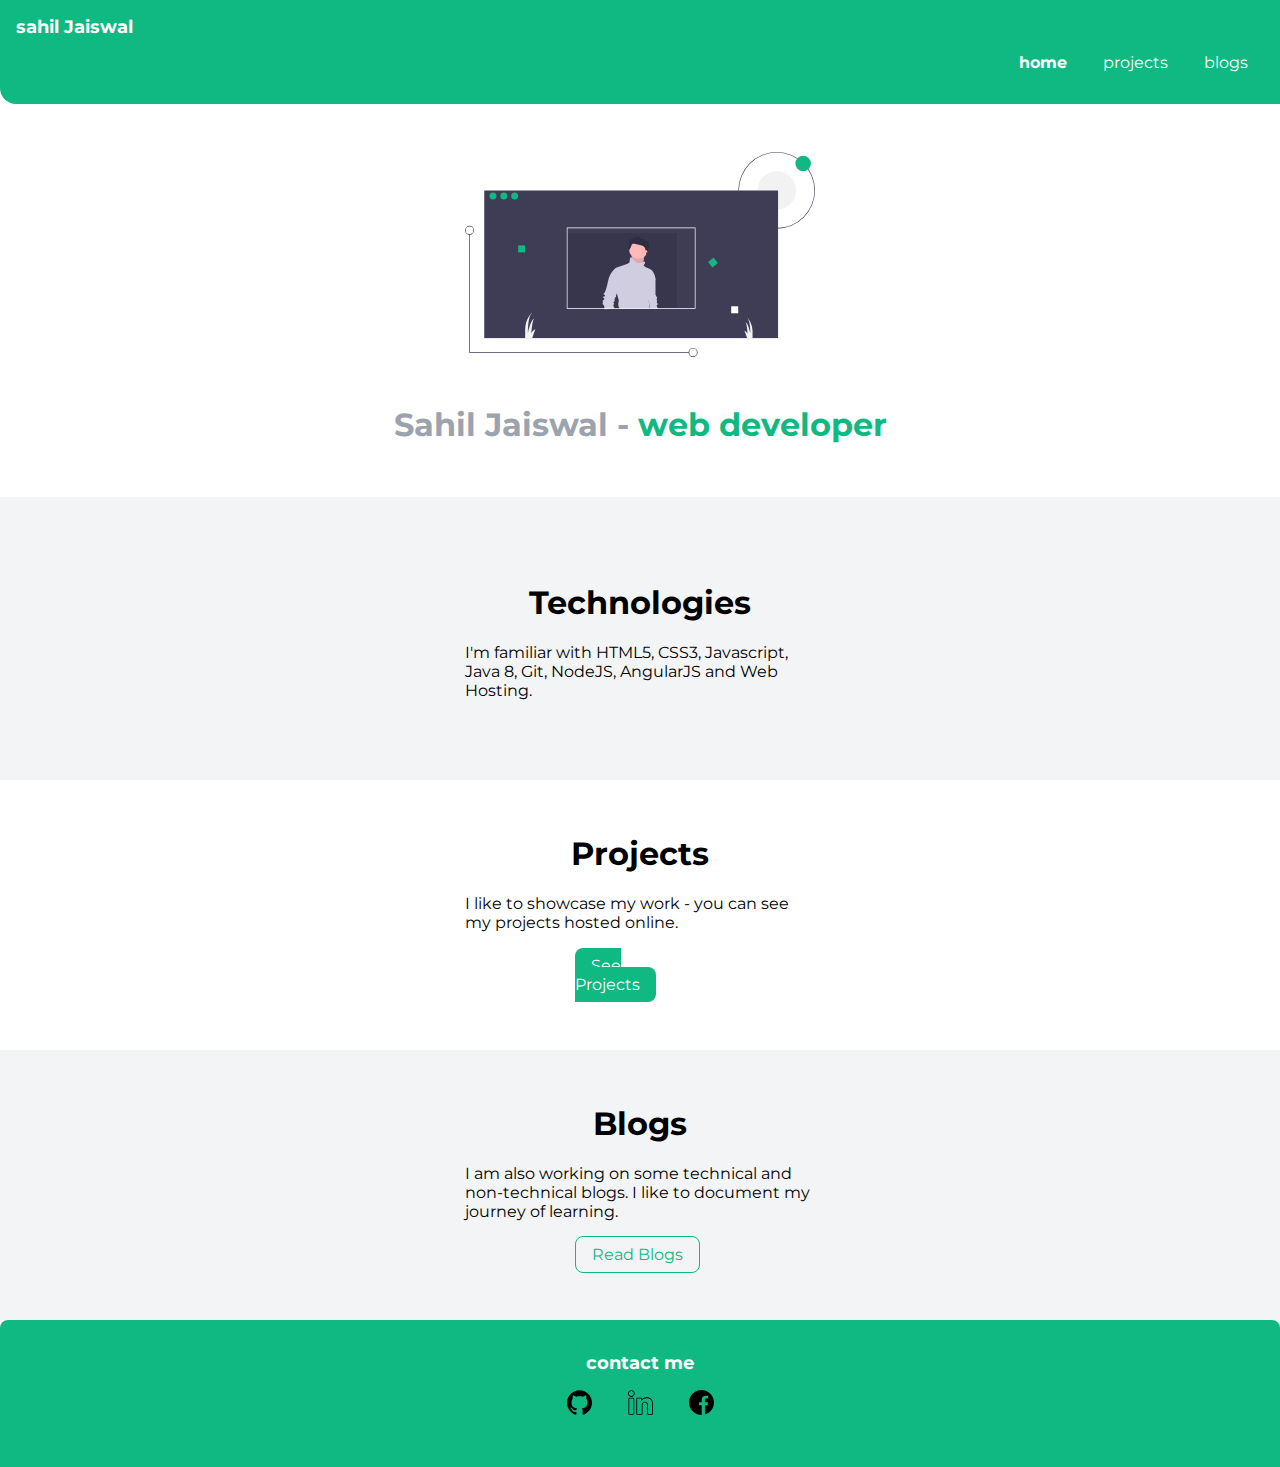
<file: index.html>
<!DOCTYPE html>
<html lang="en">

<head>
    <meta charset="UTF-8">
    <meta name="viewport" content="width=device-width, initial-scale=1.0">
    <title>home | Sahil Jaiswal</title>
    <link href="/styles.css" rel="stylesheet">
</head>

<body>

    <nav class="navigation container">
        <div class="nav-brand">sahil Jaiswal</div>
        <ul class="list-non-bullet nav-pills">
            <li class="list-inline">
                <a class="link link-active" href="/">home</a>
            </li>
            <li class="list-inline">
                <a class="link" href="/projects.html">projects</a>
            </li>
            <li class="list-inline">
                <a class="link" href="/blogs.html">blogs</a>
            </li>
        </ul>
    </nav>

    <header class="hero">
        <img class="hero-img" src="/images/portfolio_website.svg" />
        <h1 class="hero-heading">Sahil Jaiswal - <span class="hero-invert"> web developer</span></h1>
    </header>

    <section class="section section-non-button ow">
        <div class="container-center">
            <h1>Technologies</h1>
            <p>I'm familiar with HTML5, CSS3, Javascript, Java 8, Git, NodeJS, AngularJS and Web Hosting.</p>
        </div>
    </section>

    <section class="section">
        <div class="container-center">
            <h1>Projects</h1>
            <p>I like to showcase my work - you can see my projects hosted online. </p>
            <div class="space-center">
                <a class="link link-primary" href="/projects.html">See Projects</a>
            </div>
        </div>
    </section>

    <section class="section ow">
        <div class="container-center">
            <h1>Blogs</h1>
            <p>I am also working on some technical and non-technical blogs. I like to document my journey of learning.
            </p>
            <div class="space-center">
                <a class="link link-secondary" href="/blogs.html">Read Blogs</a>
                <div>
                </div>
    </section>

    <footer class="footer">
        <div class="footer-header">contact me </div>
        <ul class="list-non-bullet">
            <li class="list-inline"><a class="link" href="https://github.com/sahiljais"><img class="icon"
                        src="/images/github.svg"></a></li>
            <li class="list-inline"><a class="link" href="https://linkedin.com/in/sahiljaiswal"><img class="icon"
                        src="/images/linkedin.svg"></a></li>
            <li class="list-inline"><a class="link" href="https://www.facebook.com/sahil.jaiswal713/"><img class="icon"
                        src="/images/facebook.svg"></a></li>
        </ul>

    </footer>

</body>

</html>
</file>
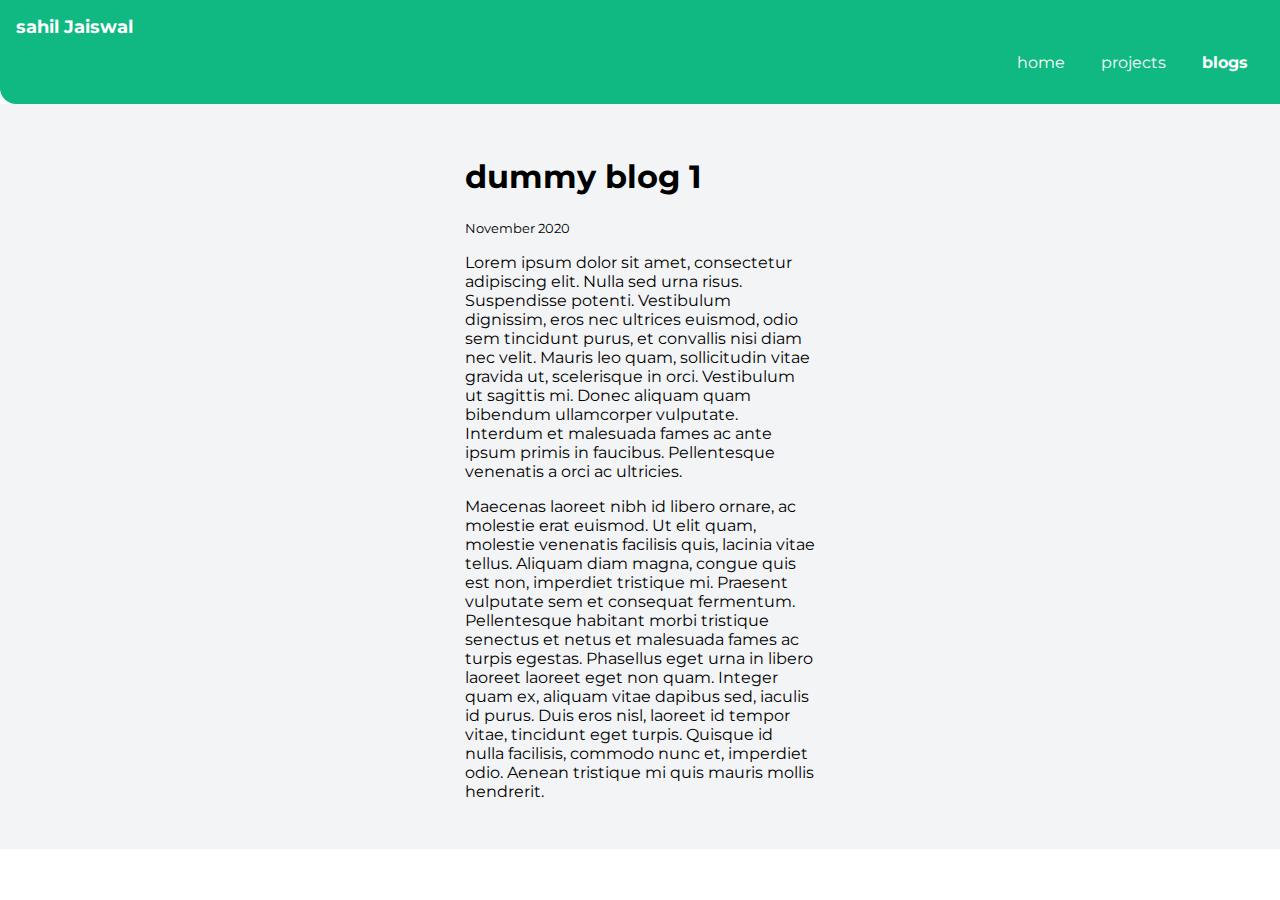
<file: blog1.html>
<!DOCTYPE html>
<html lang="en">

<head>
    <meta charset="UTF-8">
    <meta name="viewport" content="width=device-width, initial-scale=1.0">
    <title>blogs | Sahil Jaiswal</title>
    <link href="/styles.css" rel="stylesheet" />
</head>

<nav class="navigation container">
    <div class="nav-brand">sahil Jaiswal</div>
    <ul class="list-non-bullet nav-pills">
        <li class="list-inline">
            <a class="link" href="/">home</a>
        </li>
        <li class="list-inline">
            <a class="link" href="/projects.html">projects</a>
        </li>
        <li class="list-inline">
            <a class="link link-active" href="/blogs.html">blogs</a>
        </li>
    </ul>
</nav>

<section class="section ow">
    <div class="container-center">
        <h1 class="left-align">dummy blog 1</h1>
        <small>November 2020</small>
        <p>Lorem ipsum dolor sit amet, consectetur adipiscing elit. Nulla sed urna risus. Suspendisse potenti.
            Vestibulum dignissim, eros nec ultrices euismod, odio sem tincidunt purus, et convallis nisi diam nec velit.
            Mauris leo quam, sollicitudin vitae gravida ut, scelerisque in orci. Vestibulum ut sagittis mi. Donec
            aliquam quam bibendum ullamcorper vulputate. Interdum et malesuada fames ac ante ipsum primis in faucibus.
            Pellentesque venenatis a orci ac ultricies.</p>

        <p>Maecenas laoreet nibh id libero ornare, ac molestie erat euismod. Ut elit quam, molestie venenatis facilisis
            quis, lacinia vitae tellus. Aliquam diam magna, congue quis est non, imperdiet tristique mi. Praesent
            vulputate sem et consequat fermentum. Pellentesque habitant morbi tristique senectus et netus et malesuada
            fames ac turpis egestas. Phasellus eget urna in libero laoreet laoreet eget non quam. Integer quam ex,
            aliquam vitae dapibus sed, iaculis id purus. Duis eros nisl, laoreet id tempor vitae, tincidunt eget turpis.
            Quisque id nulla facilisis, commodo nunc et, imperdiet odio. Aenean tristique mi quis mauris mollis
            hendrerit.
        </p>

    </div>
</section>
</file>
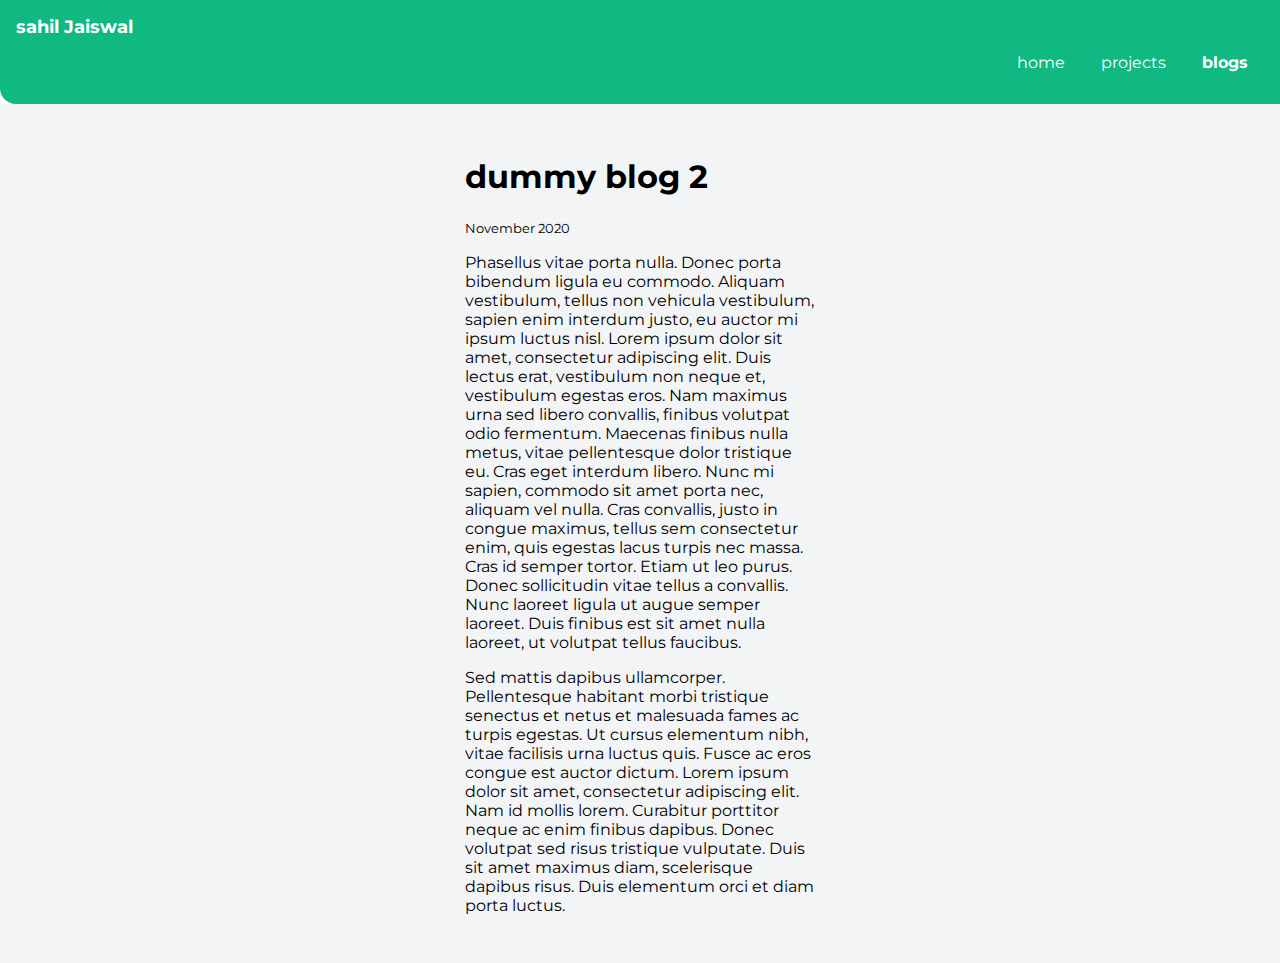
<file: blog2.html>
<!DOCTYPE html>
<html lang="en">

<head>
    <meta charset="UTF-8">
    <meta name="viewport" content="width=device-width, initial-scale=1.0">
    <title>blogs | Sahil Jaiswal</title>
    <link href="/styles.css" rel="stylesheet" />
</head>

<nav class="navigation container">
    <div class="nav-brand">sahil Jaiswal</div>
    <ul class="list-non-bullet nav-pills">
        <li class="list-inline">
            <a class="link" href="/">home</a>
        </li>
        <li class="list-inline">
            <a class="link" href="/projects.html">projects</a>
        </li>
        <li class="list-inline">
            <a class="link link-active" href="/blogs.html">blogs</a>
        </li>
    </ul>
</nav>

<section class="section ow">
    <div class="container-center">
        <h1 class="left-align">dummy blog 2</h1>
        <small>November 2020</small>
        <p>Phasellus vitae porta nulla. Donec porta bibendum ligula eu commodo. Aliquam vestibulum, tellus non vehicula
            vestibulum, sapien enim interdum justo, eu auctor mi ipsum luctus nisl. Lorem ipsum dolor sit amet,
            consectetur adipiscing elit. Duis lectus erat, vestibulum non neque et, vestibulum egestas eros. Nam maximus
            urna sed libero convallis, finibus volutpat odio fermentum. Maecenas finibus nulla metus, vitae pellentesque
            dolor tristique eu. Cras eget interdum libero. Nunc mi sapien, commodo sit amet porta nec, aliquam vel
            nulla. Cras convallis, justo in congue maximus, tellus sem consectetur enim, quis egestas lacus turpis nec
            massa. Cras id semper tortor. Etiam ut leo purus. Donec sollicitudin vitae tellus a convallis. Nunc laoreet
            ligula ut augue semper laoreet. Duis finibus est sit amet nulla laoreet, ut volutpat tellus faucibus.</p>

        <p>Sed mattis dapibus ullamcorper. Pellentesque habitant morbi tristique senectus et netus et malesuada fames ac
            turpis egestas. Ut cursus elementum nibh, vitae facilisis urna luctus quis. Fusce ac eros congue est auctor
            dictum. Lorem ipsum dolor sit amet, consectetur adipiscing elit. Nam id mollis lorem. Curabitur porttitor
            neque ac enim finibus dapibus. Donec volutpat sed risus tristique vulputate. Duis sit amet maximus diam,
            scelerisque dapibus risus. Duis elementum orci et diam porta luctus.
        </p>

    </div>
</section>
</file>
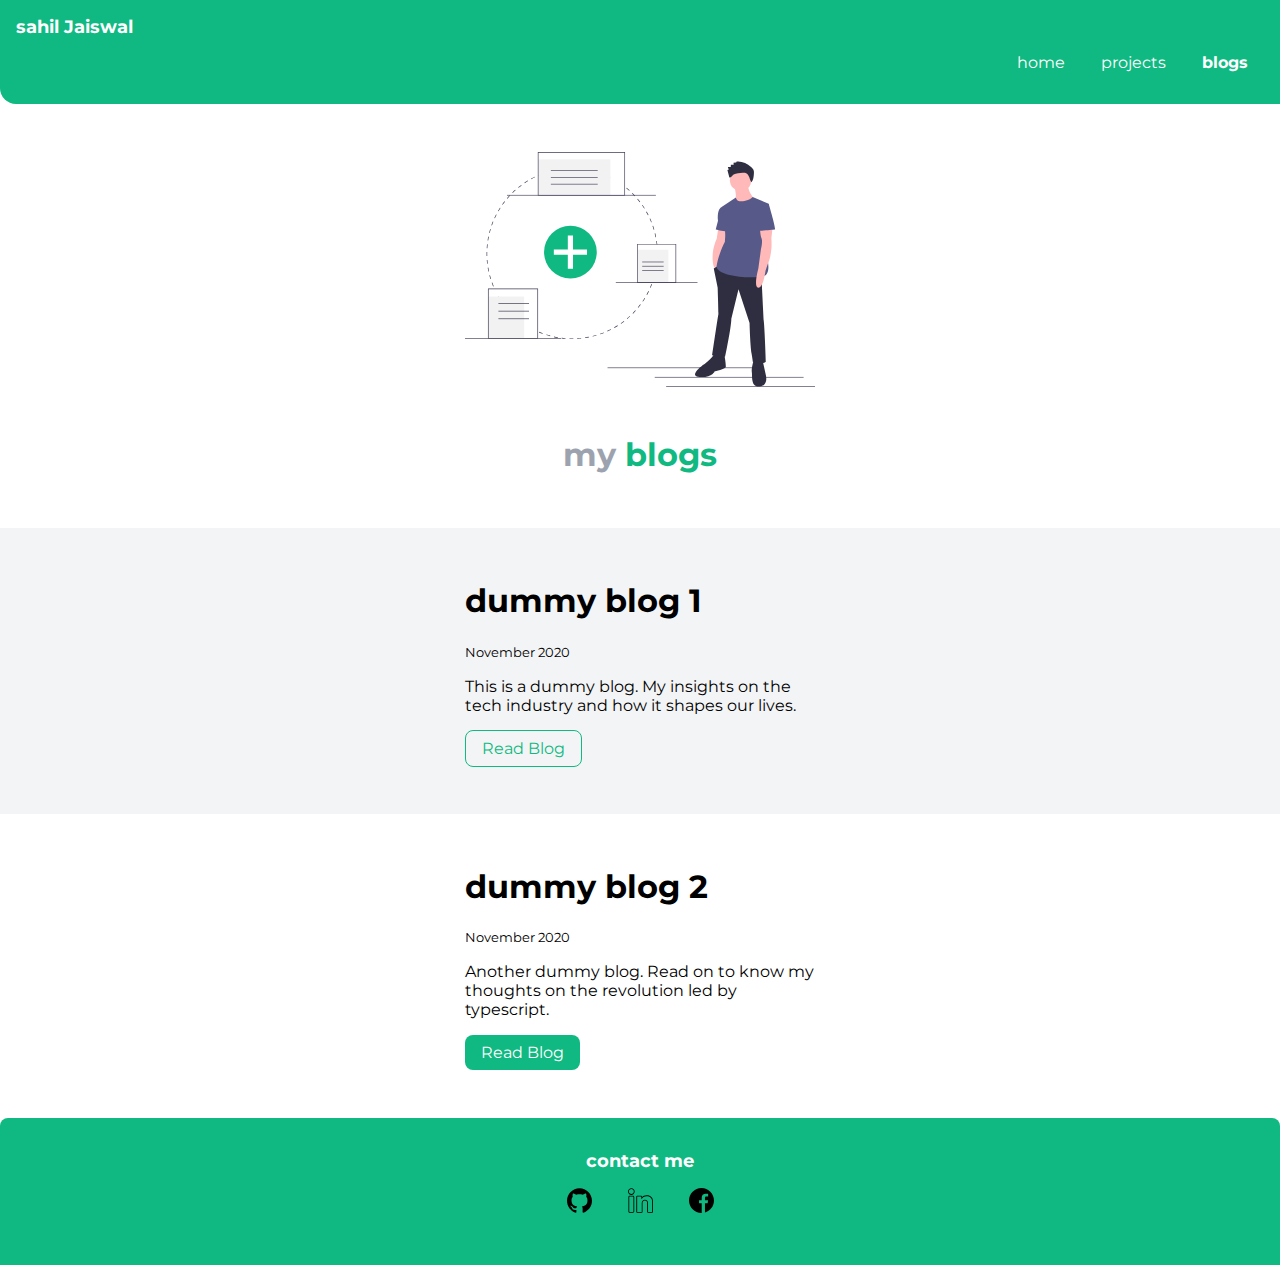
<file: blogs.html>
<!DOCTYPE html>
<html lang="en">

<head>
    <meta charset="UTF-8">
    <meta name="viewport" content="width=device-width, initial-scale=1.0">
    <title>blogs | Sahil Jaiswal</title>
    <link href="/styles.css" rel="stylesheet" />
</head>

<nav class="navigation container">
    <div class="nav-brand">sahil Jaiswal</div>
    <ul class="list-non-bullet nav-pills">
        <li class="list-inline">
            <a class="link" href="/">home</a>
        </li>
        <li class="list-inline">
            <a class="link" href="/projects.html">projects</a>
        </li>
        <li class="list-inline">
            <a class="link link-active" href="/blogs.html">blogs</a>
        </li>
    </ul>
</nav>

<body>

    <header class="hero">
        <img class="hero-img" src="/images/blogpost.svg" />
        <h1 class="hero-heading">my <span class="hero-invert">blogs</span></h1>
    </header>

</body>

<section class="section ow">
    <div class="container-center">
        <h1 class="left-align">dummy blog 1</h1>
        <small>November 2020</small>
        <p>This is a dummy blog. My insights on the tech industry and how it shapes our lives.
        </p>
        <div class="blog-space-center">
            <a class="link link-secondary" href="/blog1.html">Read Blog</a>
        </div>
    </div>
</section>

<section class="section">
    <div class="container-center">
        <h1 class="left-align">dummy blog 2</h1>
        <small>November 2020</small>
        <p>Another dummy blog. Read on to know my thoughts on the revolution led by typescript.</p>
        <div class="blog-space-center">
            <a class="link link-primary" href="/blog2.html">Read Blog</a>
        </div>
    </div>
</section>


<footer class="footer">
    <div class="footer-header">contact me </div>
    <ul class="list-non-bullet">
        <li class="list-inline"><a class="link" href="https://github.com/sahiljais"><img class="icon"
                    src="/images/github.svg"></a></li>
        <li class="list-inline"><a class="link" href="https://linkedin.com/in/sahiljaiswal"><img class="icon" src="/images/linkedin.svg"></a></li>
        <li class="list-inline"><a class="link" href="https://www.facebook.com/sahil.jaiswal713/"><img class="icon"
                    src="/images/facebook.svg"></a></li>
    </ul>

</footer>

</html>
</file>
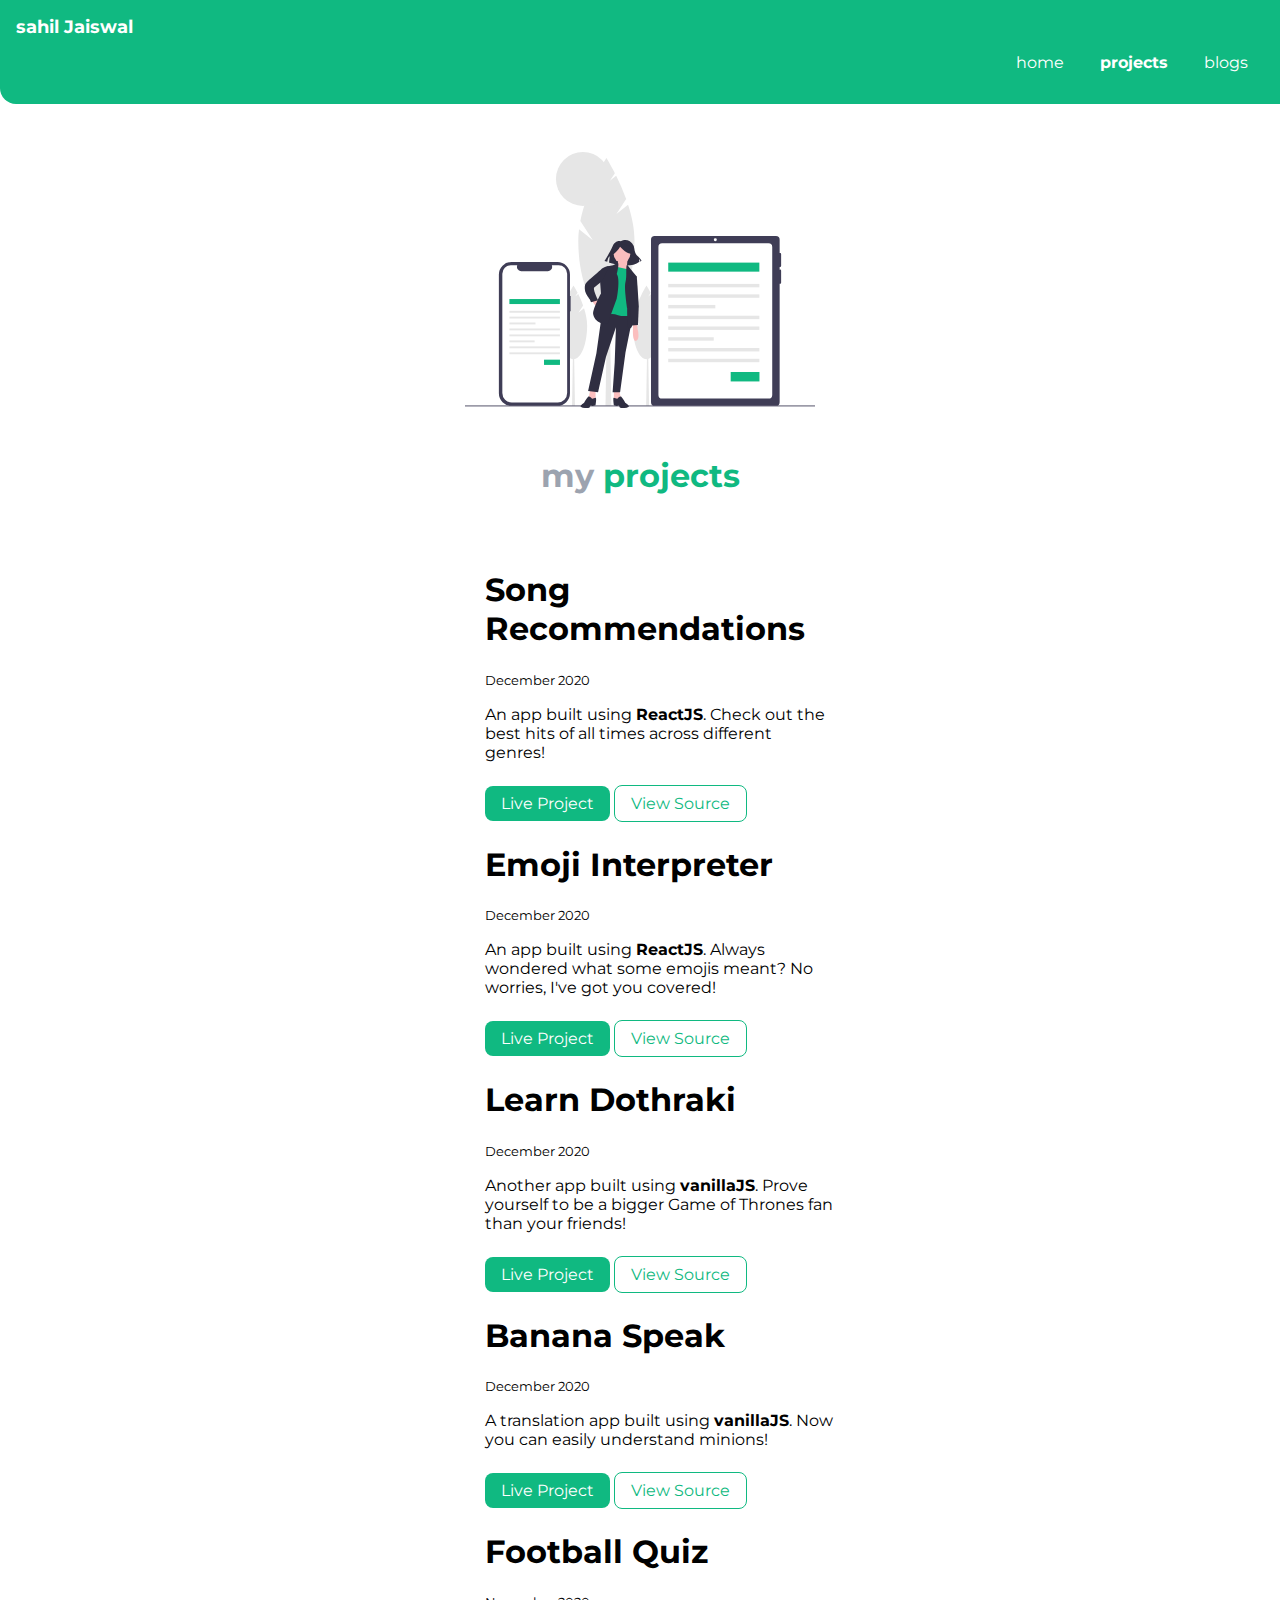
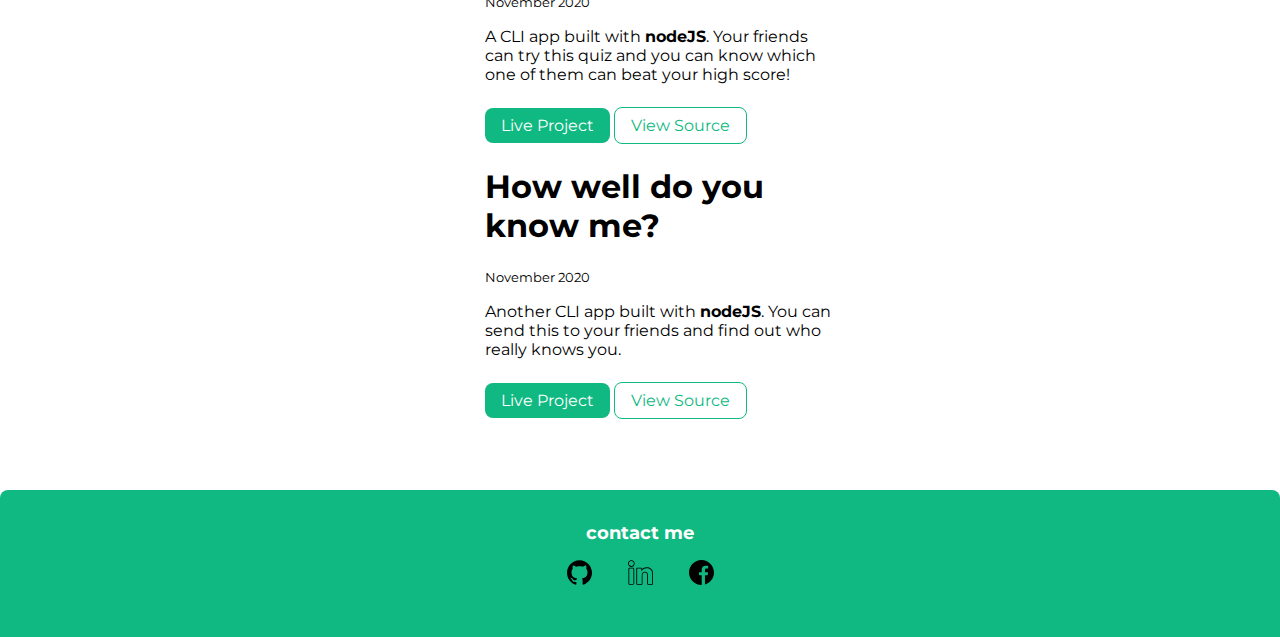
<file: projects.html>
<!DOCTYPE html>
<html lang="en">

<head>
    <meta charset="UTF-8">
    <meta name="viewport" content="width=device-width, initial-scale=1.0">
    <title>projects | Sahil Jaiswal</title>
    <link href="/styles.css" rel="stylesheet">
</head>

<body>

    <nav class="navigation container">
        <div class="nav-brand">sahil Jaiswal</div>
        <ul class="list-non-bullet nav-pills">
            <li class="list-inline">
                <a class="link " href="/">home</a>
            </li>
            <li class="list-inline">
                <a class="link link-active" href="/projects.html ">projects</a>
            </li>
            <li class="list-inline">
                <a class="link" href="/blogs.html">blogs</a>
            </li>
        </ul>
    </nav>

    <header class="hero">
        <img class="hero-img" src="/images/dev.svg" />
        <h1 class="hero-heading">my <span class="hero-invert">projects</span></h1>
    </header>

    <ul class="list-non-bullet">

        <li>
            <div class="container-center">
                <h1>Song Recommendations</h1>
                <small>December 2020</small>
                <p>An app built using <strong>ReactJS</strong>. Check out the best hits of all times across different genres!</p>
                <div class="space">
                    <a class="link link-primary"
                        href="https://song-recommendations-sahil.netlify.app">Live Project</a>
                    <a class="link link-secondary" href="https://github.com/sahiljais/song-recommendation-react">View Source</a>
                </div>
            </div>
        </li>

        <li>
            <div class="container-center">
                <h1>Emoji Interpreter</h1>
                <small>December 2020</small>
                <p>An app built using <strong>ReactJS</strong>. Always wondered what some emojis meant? No worries, I've got you covered!</p>
                <div class="space">
                    <a class="link link-primary"
                        href="https://emoji-interpreter-sahil.netlify.app">Live Project</a>
                    <a class="link link-secondary" href="https://github.com/sahiljais/emoji-Interpreter">View Source</a>
                </div>
            </div>
        </li>

        <li>
            <div class="container-center">
                <h1>Learn Dothraki</h1>
                <small>December 2020</small>
                <p>Another app built using <strong>vanillaJS</strong>. Prove yourself to be a bigger Game of Thrones fan than your friends!</p>
                <div class="space">
                    <a class="link link-primary"
                        href="https://dothraki-translator-sahil.netlify.app">Live Project</a>
                    <a class="link link-secondary" href="https://github.com/sahiljais/Dothraki-translation">View Source</a>
                </div>
            </div>
        </li>

        <li>
            <div class="container-center">
                <h1>Banana Speak</h1>
                <small>December 2020</small>
                <p>A translation app built using <strong>vanillaJS</strong>. Now you can easily understand minions!</p>
                <div class="space">
                    <a class="link link-primary"
                        href="https://minion-translator-sahil.netlify.app">Live Project</a>
                    <a class="link link-secondary" href="https://github.com/sahiljais/translation-app">View Source</a>
                </div>
            </div>
        </li>

        <li>
            <div class="container-center">
                <h1>Football Quiz</h1>
                <small>November 2020</small>
                <p>A CLI app built with <strong>nodeJS</strong>. Your friends can try this quiz and you can know
                    which one of them can beat your high score!</p>
                <div class="space">
                    <a class="link link-primary"
                        href="https://repl.it/@Scofield1/FootballQuizUsingChalk-1#index.js">Live Project</a>
                    <a class="link link-secondary" href="https://github.com/sahiljais/FootballQuiz">View Source</a>
                </div>
            </div>
        </li>

        <li>
            <div class="container-center">
                <h1>How well do you know me?</h1>
                <small>November 2020</small>
                <p>Another CLI app built with <strong>nodeJS</strong>. You can send this to your friends and find out who
                    really knows you.</p>
                <div class="space">
                    <a class="link link-primary" href="https://repl.it/@Scofield1/SahilsQuiz#index.js">Live Project</a>
                    <a class="link link-secondary" href="https://github.com/sahiljais/DoYouKnowMeQuiz">View Source</a>
                </div>
            </div>
        </li>

    </ul>

    <footer class="footer space-top">
        <div class="footer-header">contact me </div>
        <ul class="list-non-bullet">
            <li class="list-inline"><a class="link" href="https://github.com/sahiljais"><img class="icon"
                        src="/images/github.svg"></a></li>
            <li class="list-inline"><a class="link" href="https://linkedin.com/in/sahiljaiswal"><img class="icon"
                        src="/images/linkedin.svg"></a></li>
            <li class="list-inline"><a class="link" href="https://www.facebook.com/sahil.jaiswal713/"><img class="icon"
                        src="/images/facebook.svg"></a></li>
        </ul>

    </footer>

</body>

</html>
</file>
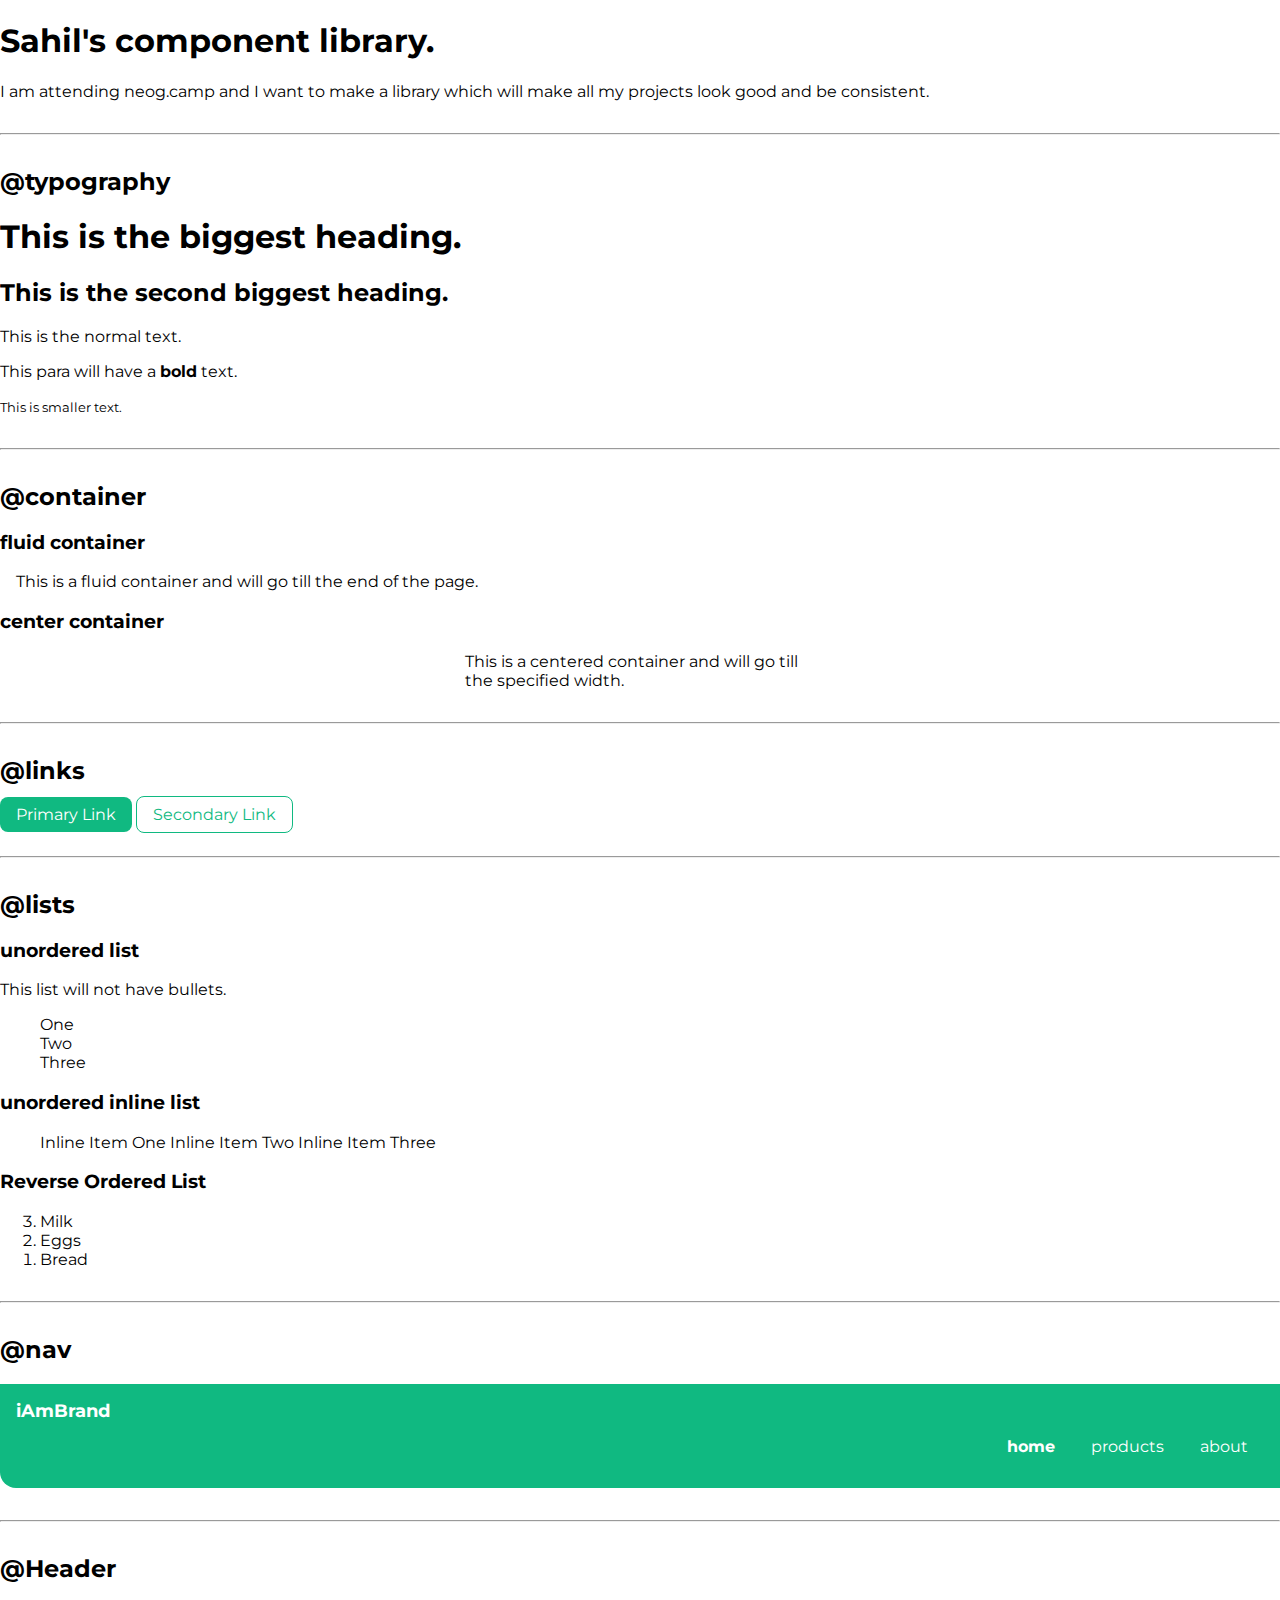
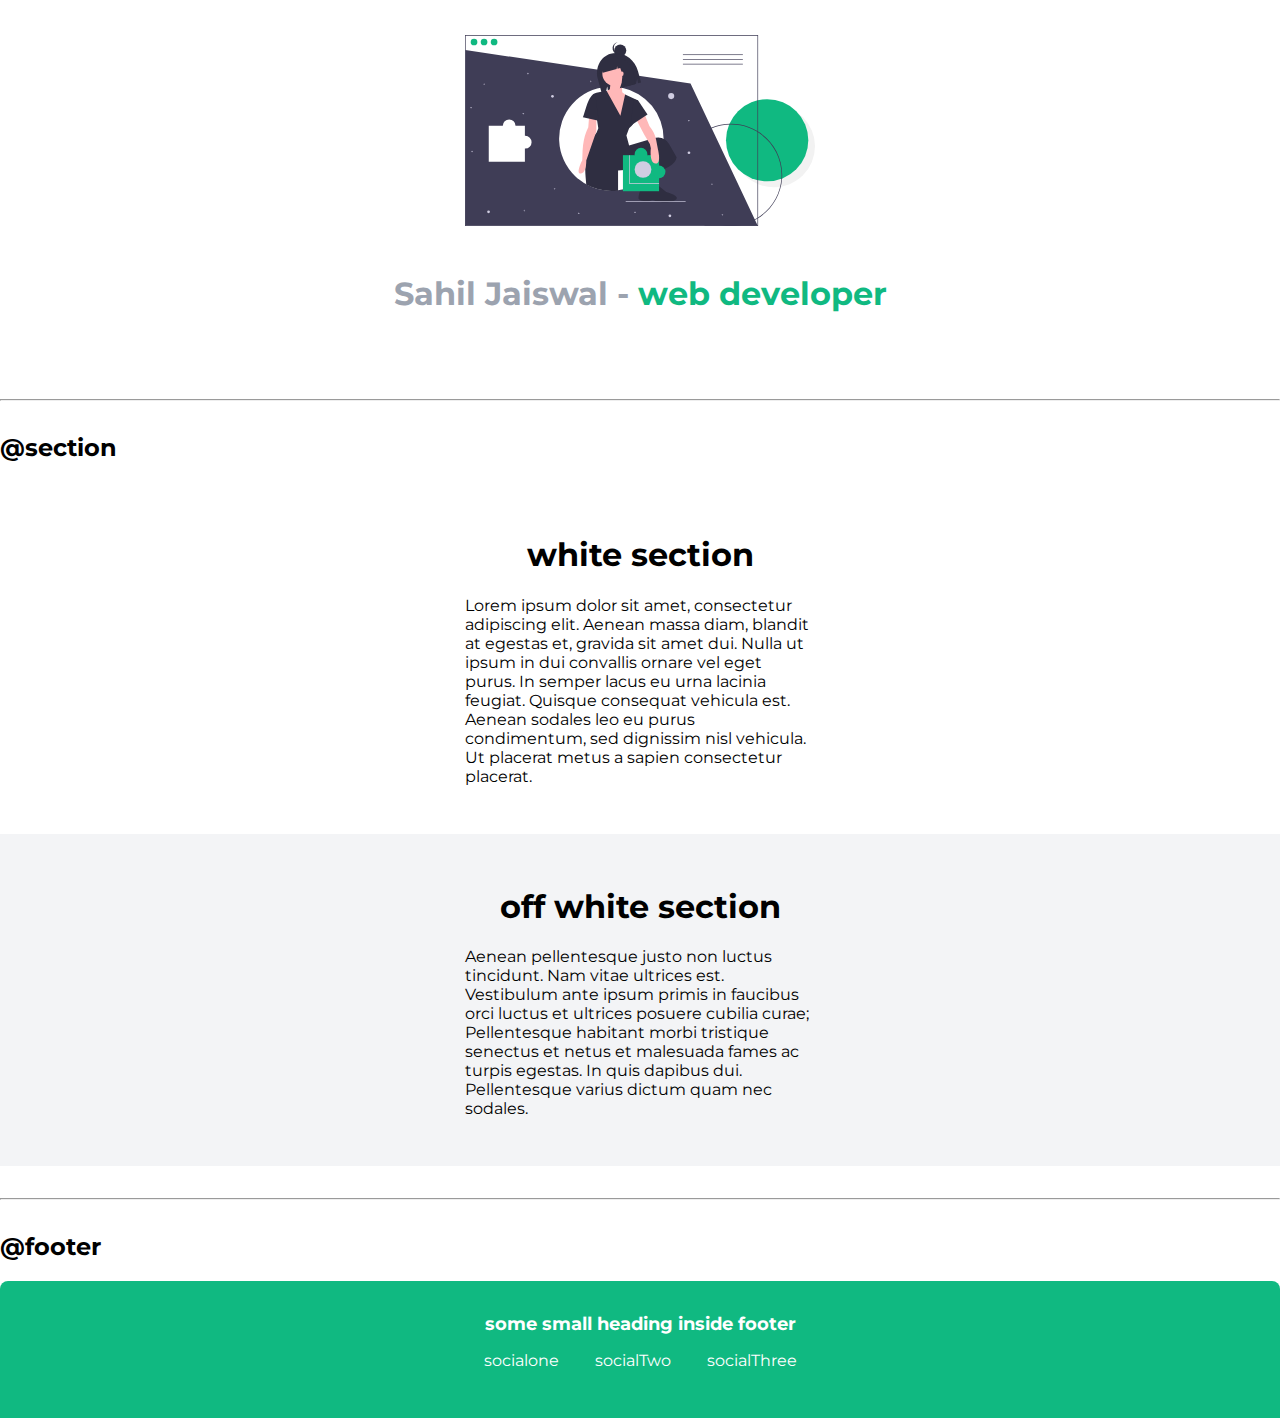
<file: lib/components.html>
<!DOCTYPE html>
<html lang="en">

<head>
    <meta charset="UTF-8">
    <meta name="viewport" content="width=device-width, initial-scale=1.0">
    <title>Component Library</title>
    <link href="/styles.css" rel="stylesheet"/>
</head>

<body>
    <h1>Sahil's component library.</h1>
    <p>I am attending neog.camp and I want to make a library which will make all my projects look good and be
        consistent.</p>

    <hr>

    <h2>@typography</h2>

    <h1>This is the biggest heading.</h1>
    <h2>This is the second biggest heading.</h2>
    <p>This is the normal text.</p>
    <p>This para will have a <strong>bold</strong> text.</p>
    <small>This is smaller text.</small>

    <hr>

    <h2>@container</h2>

    <h3>fluid container</h3>
    <div class="container container-fluid">This is a fluid container and will go till the end of the page.</div>

    <h3>center container</h3>
    <div class="container container-center">This is a centered container and will go till the specified width.</div>

    <hr>
    <h2>@links</h2>

    <a class="link link-primary" href="/">Primary Link</a>
    <a class="link link-secondary" href="/">Secondary Link</a>

    <hr>

    <h2>@lists</h2>
    <h3>unordered list</h3>
    <p>This list will not have bullets.</p>
    <ul class="list-non-bullet">
        <li>One</li>
        <li>Two</li>
        <li>Three</li>

    </ul>

    <h3>unordered inline list</h3>

    <ul class="list-non-bullet">
        <li class="list-inline">Inline Item One</li>
        <li class="list-inline">Inline Item Two</li>
        <li class="list-inline">Inline Item Three</li>
    </ul>

    <h3>Reverse Ordered List</h3>
    <ol reversed>
        <li>Milk</li>
        <li>Eggs</li>
        <li>Bread</li>
    </ol>

    <hr />

    <h2>@nav</h2>

    <nav class="navigation container">
        <div class="nav-brand">iAmBrand</div>
        <ul class="list-non-bullet nav-pills">
            <li class="list-inline">
                <a class="link link-active" href="/">home</a>
            </li>
            <li class="list-inline">
                <a class="link" href="/">products</a>
            </li>
            <li class="list-inline">
                <a class="link" href="/">about</a>
            </li>
        </ul>
    </nav>

    <hr>

    <h2>@Header</h2>

    <header class="hero">
        <img class="hero-img" src="/images/hero.svg" />
        <h1 class="hero-heading">Sahil Jaiswal - <span class="hero-invert"> web developer</span></h1>
    </header>

    <hr>

    <h2>@section</h2>
    <section class="section">
       <div class="container-center">
        <h1>white section</h1>
        <p>Lorem ipsum dolor sit amet, consectetur adipiscing elit. Aenean massa diam, blandit at egestas et, gravida sit amet dui. Nulla ut ipsum in dui convallis ornare vel eget purus. In semper lacus eu urna lacinia feugiat. Quisque consequat vehicula est. Aenean sodales leo eu purus condimentum, sed dignissim nisl vehicula. Ut placerat metus a sapien consectetur placerat. </p>
    </div>
    </section>

    <section class="section ow">
        <div class="container-center">
        <h1>off white section</h1>
        <p>Aenean pellentesque justo non luctus tincidunt. Nam vitae ultrices est. Vestibulum ante ipsum primis in faucibus orci luctus et ultrices posuere cubilia curae; Pellentesque habitant morbi tristique senectus et netus et malesuada fames ac turpis egestas. In quis dapibus dui. Pellentesque varius dictum quam nec sodales. </p>
    </div>
    </section>

    <hr>
    <h2>@footer</h2>

    <footer class="footer">
        <div class="footer-header">some small heading inside footer </div>
        <ul class="list-non-bullet">
            <li class="list-inline"><a class="link" href="/"> socialone</a></li>
            <li class="list-inline"><a class="link" href="/"> socialTwo </a></li>
            <li class="list-inline"><a class="link" href="/"> socialThree</a></li>
        </ul>

    </footer>

</body>

</html>
</file>
<file: styles.css>
@import url('https://fonts.googleapis.com/css2?family=Montserrat:wght@400;700&display=swap');


:root {
    --primary-color: #10B981;
    --dark-grey: #9CA3AF;
    --off-white: #F3F4F6;

}

body {
    font-family: 'Montserrat', sans-serif;
    margin: 0px;
}

hr {
    margin: 2rem 0rem;
}

.container {
    padding-left: 1rem;
    padding-right: 1rem;
}

.container-center {
    width: 350px;
    max-width: 100%;
    margin: auto;
}

.link {
    text-decoration: none;
    padding: 0.5rem 1rem;
}

.link-primary {
    background-color: var(--primary-color);
    border-radius: 00.5rem;
    color: white;
}

.link-secondary {
    color: var(--primary-color);
    border-radius: 00.5rem;
    border: 1px solid var(--primary-color);

}

.list-non-bullet {
    list-style: none;
}

.list-inline {
    display: inline;
}

.navigation {
    background-color: var(--primary-color);
    color: white;
    padding: 1rem;
    border-bottom-left-radius: 1rem;
}

.navigation .link {
    color: white;
}

.navigation .nav-pills {
    text-align: right;
}

.navigation .nav-brand {
    font-weight: bold;
    font-size: 1.1rem;
}

.navigation .link-active {
    font-weight: bold;
}

.hero {
    padding: 2rem;
    margin-top: 1rem;
}

.hero .hero-img {
    max-width: 350px;
    display: block;
    margin: auto;
}

.hero .hero-heading {
    color: var(--dark-grey);
    text-align: center;
    margin-top: 3rem;
}

.hero .hero-heading .hero-invert {
    color: var(--primary-color);
}

.section {
    padding: 2rem;
}

.section h1 {
    text-align: center;
}

.section-non-button {

    padding: 4rem 2rem;

}

.ow {
    background-color: var(--off-white);
}

.footer {
    background-color: var(--primary-color);
    padding: 2rem;
    text-align: center;
    color: white;
    border-top-left-radius: 00.5rem;
    border-top-right-radius: 0.5rem;
}

.footer .footer-header {
    font-weight: bold;
    font-size: large;
}

.footer .link {
    color: white;
}

.footer ul {
    padding-inline-start: 0px;
}

.space {
    margin: 2rem 2.75rem 2rem 0rem;
}

.container-center .space-center {
    margin: 1.5rem 6.85rem;
}

.space-top {
    margin-top: 5rem;
}

.footer .icon {
    max-width: 25px;
    margin: auto;

}

.section .left-align {
    text-align: left;
}

.container-center .blog-space-center {
    margin: 1.5rem 0rem;

}
</file>
